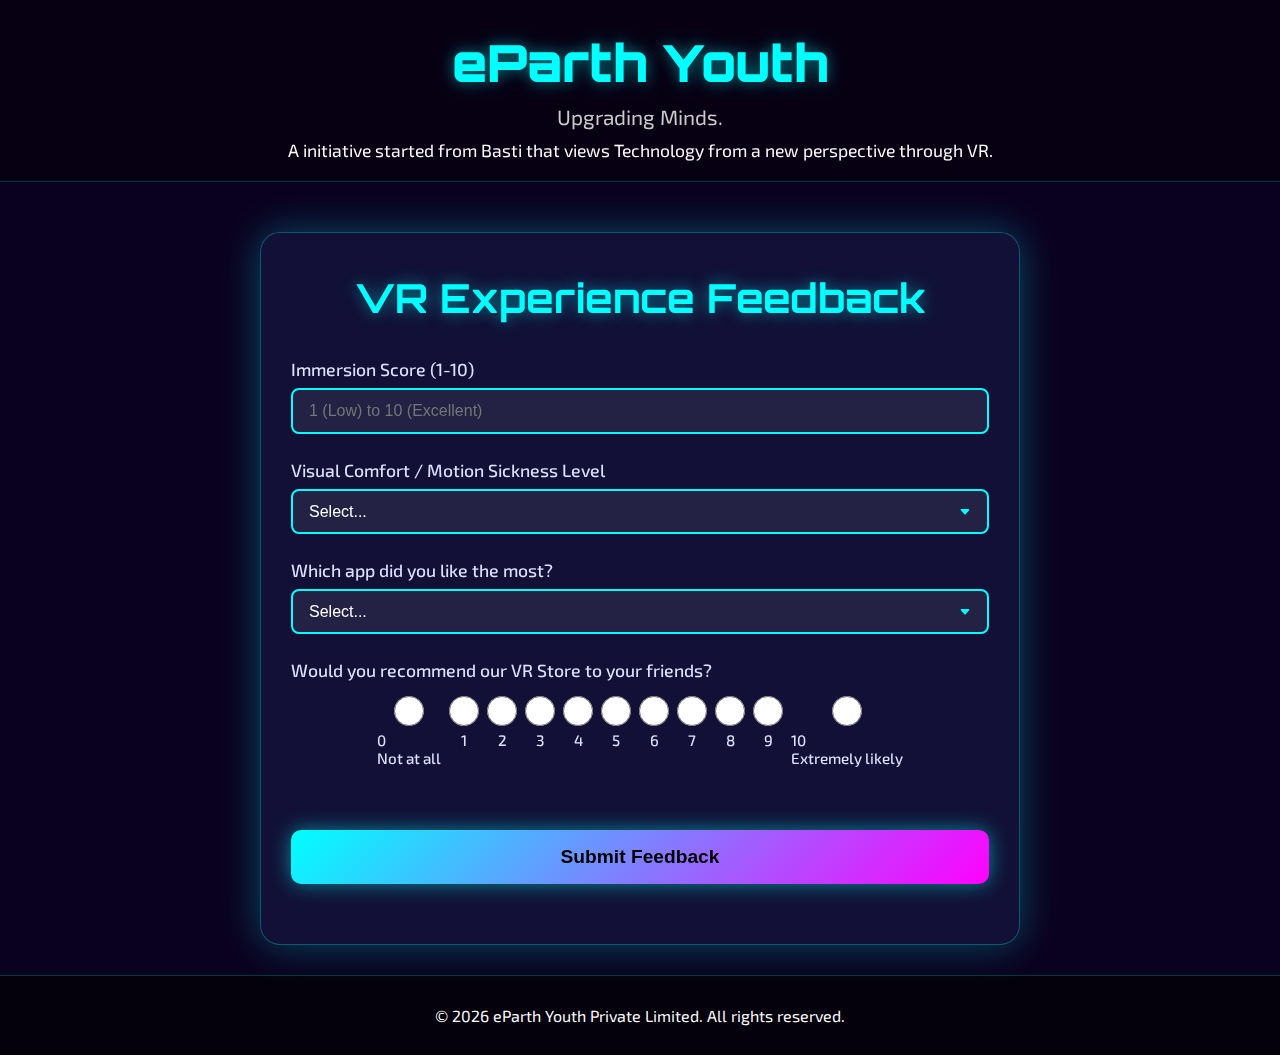
<file: index.html>
<!DOCTYPE html>
<html lang="en">
<head>
    <meta charset="UTF-8">
    <meta name="viewport" content="width=device-width, initial-scale=1.0">
    <title>eParth Youth - VR Experience Feedback</title>
    <link rel="preconnect" href="https://fonts.googleapis.com">
    <link rel="preconnect" href="https://fonts.gstatic.com" crossorigin>
    <link href="https://fonts.googleapis.com/css2?family=Orbitron:wght@400;500;700&family=Exo+2:wght@300;400;500;700&display=swap" rel="stylesheet">
    <link rel="stylesheet" href="index.css">
</head>
<body>

    <header>
        <div class="logo">eParth Youth</div>
        <div class="tagline">Upgrading Minds.</div>
        <p class="description">
            A initiative started from Basti that views Technology from a new perspective through VR.
        </p>
    </header>

    <div class="container">
        <div class="form-box">
            <h1>VR Experience Feedback</h1>

            <form id="feedbackForm">
                <div class="form-group">
                    <label for="immersion">Immersion Score (1-10)</label>
                    <input type="number" id="immersion" name="immersion" min="1" max="10" required placeholder="1 (Low) to 10 (Excellent)">
                </div>

                <div class="form-group">
                    <label for="comfort">Visual Comfort / Motion Sickness Level</label>
                    <select id="comfort" name="comfort" required>
                        <option value="">Select...</option>
                        <option value="No issues - Very comfortable">No issues - Very comfortable</option>
                        <option value="Mild discomfort, no sickness">Mild discomfort, no sickness</option>
                        <option value="Moderate - Some motion sickness">Moderate - Some motion sickness</option>
                        <option value="Strong discomfort / Sickness">Strong discomfort / Sickness</option>
                        <option value="Severe - Had to stop">Severe - Had to stop</option>
                    </select>
                </div>

                <div class="form-group">
                    <label for="best_app">Which app did you like the most?</label>
                    <select id="best_app" name="best_app" required>
                        <option value="">Select...</option>
                        <option value="Wonder">Wonder</option>
                        <option value="XReadyLab">XReadyLab</option>
                        <option value="Both equally">Both equally</option>
                        <option value="Neither">Neither</option>
                    </select>
                </div>

                <div class="form-group">
                    <label>Would you recommend our VR Store to your friends?</label>
                    <div class="nps-scale">
                        <label><input type="radio" name="nps" value="0" required> 0<br>Not at all</label>
                        <label><input type="radio" name="nps" value="1"> 1</label>
                        <label><input type="radio" name="nps" value="2"> 2</label>
                        <label><input type="radio" name="nps" value="3"> 3</label>
                        <label><input type="radio" name="nps" value="4"> 4</label>
                        <label><input type="radio" name="nps" value="5"> 5</label>
                        <label><input type="radio" name="nps" value="6"> 6</label>
                        <label><input type="radio" name="nps" value="7"> 7</label>
                        <label><input type="radio" name="nps" value="8"> 8</label>
                        <label><input type="radio" name="nps" value="9"> 9</label>
                        <label><input type="radio" name="nps" value="10"> 10<br>Extremely likely</label>
                    </div>
                </div>

                <button type="submit">Submit Feedback</button>
            </form>

            <div id="status"></div>
        </div>
    </div>

    <footer>
        <p>© 2026 eParth Youth Private Limited. All rights reserved.</p>
    </footer>

    <script src="index.js">

    </script>
</body>
</html>
</file>
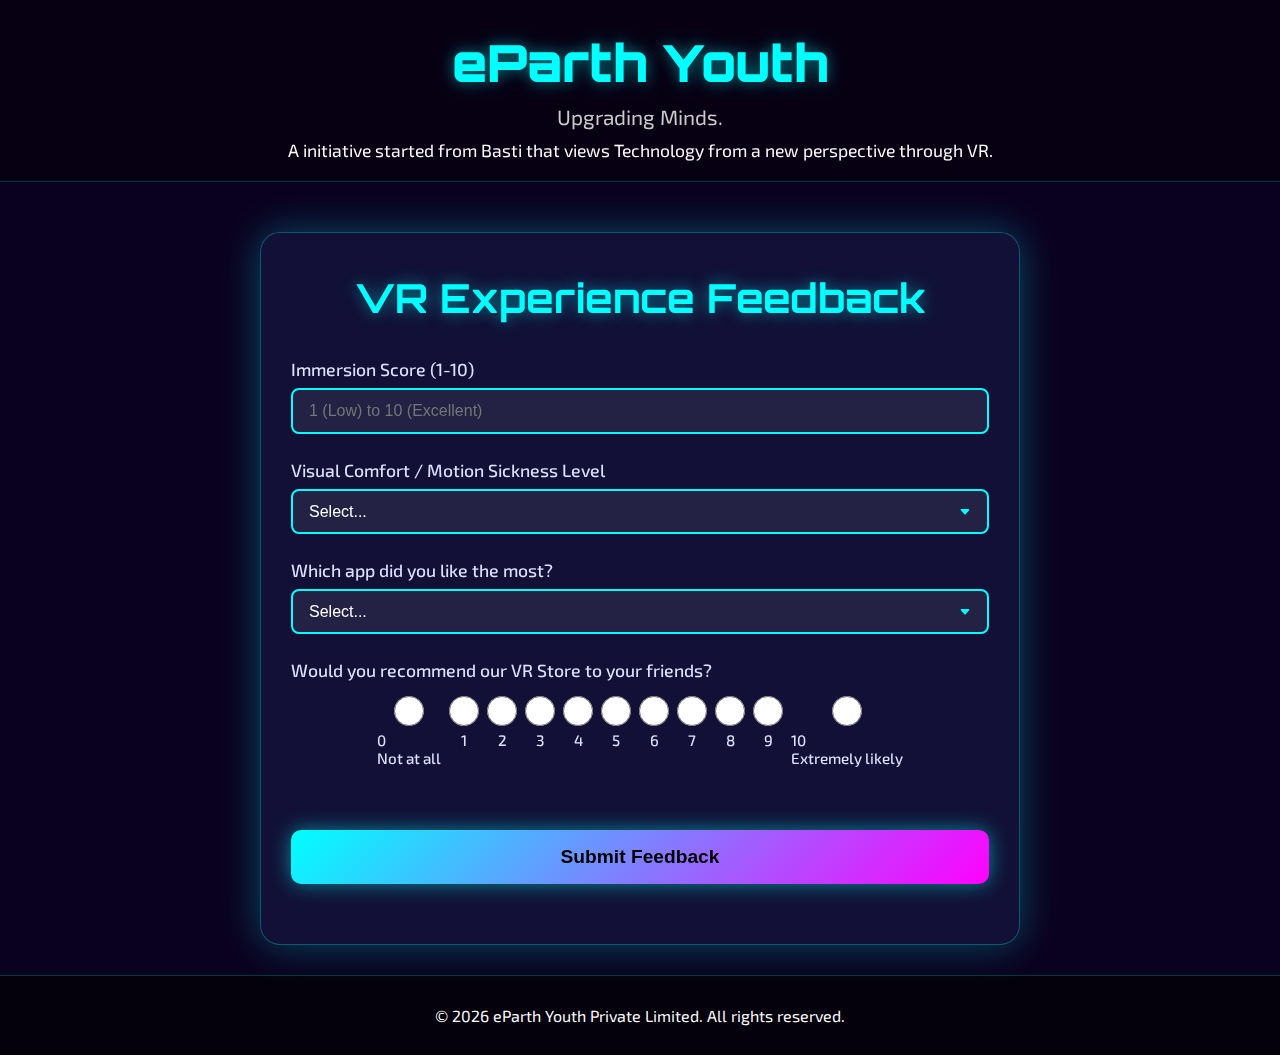
<file: FEEBACK.html>
<!DOCTYPE html>
<html lang="en">
<head>
    <meta charset="UTF-8">
    <meta name="viewport" content="width=device-width, initial-scale=1.0">
    <title>eParth Youth - VR Experience Feedback</title>
    <link rel="preconnect" href="https://fonts.googleapis.com">
    <link rel="preconnect" href="https://fonts.gstatic.com" crossorigin>
    <link href="https://fonts.googleapis.com/css2?family=Orbitron:wght@400;500;700&family=Exo+2:wght@300;400;500;700&display=swap" rel="stylesheet">
    <link rel="stylesheet" href="FEEDBACK.css">
</head>
<body>

    <header>
        <div class="logo">eParth Youth</div>
        <div class="tagline">Upgrading Minds.</div>
        <p class="description">
            A initiative started from Basti that views Technology from a new perspective through VR.
        </p>
    </header>

    <div class="container">
        <div class="form-box">
            <h1>VR Experience Feedback</h1>

            <form id="feedbackForm">
                <div class="form-group">
                    <label for="immersion">Immersion Score (1-10)</label>
                    <input type="number" id="immersion" name="immersion" min="1" max="10" required placeholder="1 (Low) to 10 (Excellent)">
                </div>

                <div class="form-group">
                    <label for="comfort">Visual Comfort / Motion Sickness Level</label>
                    <select id="comfort" name="comfort" required>
                        <option value="">Select...</option>
                        <option value="No issues - Very comfortable">No issues - Very comfortable</option>
                        <option value="Mild discomfort, no sickness">Mild discomfort, no sickness</option>
                        <option value="Moderate - Some motion sickness">Moderate - Some motion sickness</option>
                        <option value="Strong discomfort / Sickness">Strong discomfort / Sickness</option>
                        <option value="Severe - Had to stop">Severe - Had to stop</option>
                    </select>
                </div>

                <div class="form-group">
                    <label for="best_app">Which app did you like the most?</label>
                    <select id="best_app" name="best_app" required>
                        <option value="">Select...</option>
                        <option value="Wonder">Wonder</option>
                        <option value="XReadyLab">XReadyLab</option>
                        <option value="Both equally">Both equally</option>
                        <option value="Neither">Neither</option>
                    </select>
                </div>

                <div class="form-group">
                    <label>Would you recommend our VR Store to your friends?</label>
                    <div class="nps-scale">
                        <label><input type="radio" name="nps" value="0" required> 0<br>Not at all</label>
                        <label><input type="radio" name="nps" value="1"> 1</label>
                        <label><input type="radio" name="nps" value="2"> 2</label>
                        <label><input type="radio" name="nps" value="3"> 3</label>
                        <label><input type="radio" name="nps" value="4"> 4</label>
                        <label><input type="radio" name="nps" value="5"> 5</label>
                        <label><input type="radio" name="nps" value="6"> 6</label>
                        <label><input type="radio" name="nps" value="7"> 7</label>
                        <label><input type="radio" name="nps" value="8"> 8</label>
                        <label><input type="radio" name="nps" value="9"> 9</label>
                        <label><input type="radio" name="nps" value="10"> 10<br>Extremely likely</label>
                    </div>
                </div>

                <button type="submit">Submit Feedback</button>
            </form>

            <div id="status"></div>
        </div>
    </div>

    <footer>
        <p>© 2026 eParth Youth Private Limited. All rights reserved.</p>
    </footer>

    <script src="FEEDBACK.js">

    </script>
</body>
</html>
</file>
<file: index.css>
:root {
            --primary: #00ffff;
            --secondary: #ff00ff;
            --dark: #0a001f;
            --glow: rgba(0, 255, 255, 0.5);
        }

        * { margin: 0; padding: 0; box-sizing: border-box; }
        body {
            font-family: 'Exo 2', sans-serif;
            background: var(--dark);
            color: #fff;
            min-height: 100vh;
            background-image: url('https://static.vecteezy.com/system/resources/previews/049/001/824/non_2x/[base64].jpg');
            background-size: cover;
            background-position: center;
            background-attachment: fixed;
            position: relative;
        }

        body::before {
            content: '';
            position: absolute;
            inset: 0;
            background: linear-gradient(to bottom, rgba(10,0,31,0.9), rgba(10,0,31,0.95));
            z-index: -2;
        }

        header {
            padding: 30px 5% 20px;
            text-align: center;
            background: rgba(0,0,0,0.4);
            backdrop-filter: blur(10px);
            position: sticky;
            top: 0;
            z-index: 100;
            border-bottom: 1px solid rgba(0,255,255,0.2);
        }

        .logo { font-family: 'Orbitron', sans-serif; font-size: clamp(2rem, 6vw, 3.2rem); font-weight: 900; color: var(--primary); text-shadow: 0 0 15px var(--glow); margin-bottom: 10px; }
        .tagline { font-size: clamp(1rem, 4vw, 1.3rem); color: #ccc; margin-bottom: 10px; }
        .description { font-size: clamp(0.9rem, 3.5vw, 1.1rem); max-width: 800px; margin: 0 auto; }

        .container { max-width: 800px; margin: 50px auto 30px; padding: 0 20px; }
        .form-box {
            background: rgba(20, 20, 60, 0.8);
            backdrop-filter: blur(12px);
            border: 1px solid rgba(0,255,255,0.3);
            border-radius: 20px;
            padding: 40px 30px;
            box-shadow: 0 0 40px rgba(0,255,255,0.3);
        }

        h1 { font-family: 'Orbitron', sans-serif; text-align: center; margin-bottom: 35px; color: var(--primary); text-shadow: 0 0 15px var(--glow); font-size: clamp(1.8rem, 5vw, 2.5rem); }

        .form-group { margin-bottom: 25px; }
        label { display: block; margin-bottom: 8px; font-weight: 500; color: #e0e0ff; font-size: 1.1rem; }

        input[type="number"], select, textarea {
            width: 100%;
            padding: 12px 16px;
            border: 2px solid var(--primary);
            border-radius: 8px;
            background: rgba(255,255,255,0.08);
            color: white;
            font-size: 1rem;
            transition: all 0.3s;
        }

        input[type="number"]:focus, select:focus {
            border-color: var(--secondary);
            box-shadow: 0 0 15px rgba(255,0,255,0.4);
            outline: none;
        }

        select {
            appearance: none;
            background-image: url("data:image/svg+xml,%3Csvg xmlns='http://www.w3.org/2000/svg' width='12' height='12' fill='%2300ffff' viewBox='0 0 16 16'%3E%3Cpath d='M7.247 11.14 2.451 5.658C1.885 5.013 2.345 4 3.204 4h9.592a1 1 0 0 1 .753 1.659l-4.796 5.48a1 1 0 0 1-1.506 0z'/%3E%3C/svg%3E");
            background-repeat: no-repeat;
            background-position: right 16px center;
            background-size: 12px;
        }

        .nps-scale { display: flex; flex-wrap: wrap; gap: 8px; justify-content: center; margin-top: 10px; }
        .nps-scale label {
            display: flex;
            flex-direction: column;
            align-items: center;
            cursor: pointer;
            font-size: 0.95rem;
        }
        .nps-scale input[type="radio"] {
            width: 30px;
            height: 30px;
            margin: 5px 0;
        }

        button {
            width: 100%;
            padding: 16px;
            background: linear-gradient(135deg, var(--primary), var(--secondary));
            border: none;
            border-radius: 10px;
            color: #000;
            font-size: 1.2rem;
            font-weight: bold;
            cursor: pointer;
            margin-top: 30px;
            transition: all 0.3s;
            box-shadow: 0 0 20px var(--glow);
        }

        button:hover { transform: translateY(-4px); box-shadow: 0 0 35px rgba(255,0,255,0.6); }

        #status { text-align: center; margin-top: 20px; font-size: 1.2rem; font-weight: bold; }

        footer {
            text-align: center;
            padding: 30px 20px;
            background: rgba(0,0,0,0.6);
            border-top: 1px solid rgba(0,255,255,0.2);
        }

        @media (max-width: 600px) {
            .form-box { padding: 30px 20px; }
            h1 { font-size: 2rem; }
        }
</file>
<file: FEEDBACK.css>
:root {
            --primary: #00ffff;
            --secondary: #ff00ff;
            --dark: #0a001f;
            --glow: rgba(0, 255, 255, 0.5);
        }

        * { margin: 0; padding: 0; box-sizing: border-box; }
        body {
            font-family: 'Exo 2', sans-serif;
            background: var(--dark);
            color: #fff;
            min-height: 100vh;
            background-image: url('https://static.vecteezy.com/system/resources/previews/049/001/824/non_2x/[base64].jpg');
            background-size: cover;
            background-position: center;
            background-attachment: fixed;
            position: relative;
        }

        body::before {
            content: '';
            position: absolute;
            inset: 0;
            background: linear-gradient(to bottom, rgba(10,0,31,0.9), rgba(10,0,31,0.95));
            z-index: -2;
        }

        header {
            padding: 30px 5% 20px;
            text-align: center;
            background: rgba(0,0,0,0.4);
            backdrop-filter: blur(10px);
            position: sticky;
            top: 0;
            z-index: 100;
            border-bottom: 1px solid rgba(0,255,255,0.2);
        }

        .logo { font-family: 'Orbitron', sans-serif; font-size: clamp(2rem, 6vw, 3.2rem); font-weight: 900; color: var(--primary); text-shadow: 0 0 15px var(--glow); margin-bottom: 10px; }
        .tagline { font-size: clamp(1rem, 4vw, 1.3rem); color: #ccc; margin-bottom: 10px; }
        .description { font-size: clamp(0.9rem, 3.5vw, 1.1rem); max-width: 800px; margin: 0 auto; }

        .container { max-width: 800px; margin: 50px auto 30px; padding: 0 20px; }
        .form-box {
            background: rgba(20, 20, 60, 0.8);
            backdrop-filter: blur(12px);
            border: 1px solid rgba(0,255,255,0.3);
            border-radius: 20px;
            padding: 40px 30px;
            box-shadow: 0 0 40px rgba(0,255,255,0.3);
        }

        h1 { font-family: 'Orbitron', sans-serif; text-align: center; margin-bottom: 35px; color: var(--primary); text-shadow: 0 0 15px var(--glow); font-size: clamp(1.8rem, 5vw, 2.5rem); }

        .form-group { margin-bottom: 25px; }
        label { display: block; margin-bottom: 8px; font-weight: 500; color: #e0e0ff; font-size: 1.1rem; }

        input[type="number"], select, textarea {
            width: 100%;
            padding: 12px 16px;
            border: 2px solid var(--primary);
            border-radius: 8px;
            background: rgba(255,255,255,0.08);
            color: white;
            font-size: 1rem;
            transition: all 0.3s;
        }

        input[type="number"]:focus, select:focus {
            border-color: var(--secondary);
            box-shadow: 0 0 15px rgba(255,0,255,0.4);
            outline: none;
        }

        select {
            appearance: none;
            background-image: url("data:image/svg+xml,%3Csvg xmlns='http://www.w3.org/2000/svg' width='12' height='12' fill='%2300ffff' viewBox='0 0 16 16'%3E%3Cpath d='M7.247 11.14 2.451 5.658C1.885 5.013 2.345 4 3.204 4h9.592a1 1 0 0 1 .753 1.659l-4.796 5.48a1 1 0 0 1-1.506 0z'/%3E%3C/svg%3E");
            background-repeat: no-repeat;
            background-position: right 16px center;
            background-size: 12px;
        }

        .nps-scale { display: flex; flex-wrap: wrap; gap: 8px; justify-content: center; margin-top: 10px; }
        .nps-scale label {
            display: flex;
            flex-direction: column;
            align-items: center;
            cursor: pointer;
            font-size: 0.95rem;
        }
        .nps-scale input[type="radio"] {
            width: 30px;
            height: 30px;
            margin: 5px 0;
        }

        button {
            width: 100%;
            padding: 16px;
            background: linear-gradient(135deg, var(--primary), var(--secondary));
            border: none;
            border-radius: 10px;
            color: #000;
            font-size: 1.2rem;
            font-weight: bold;
            cursor: pointer;
            margin-top: 30px;
            transition: all 0.3s;
            box-shadow: 0 0 20px var(--glow);
        }

        button:hover { transform: translateY(-4px); box-shadow: 0 0 35px rgba(255,0,255,0.6); }

        #status { text-align: center; margin-top: 20px; font-size: 1.2rem; font-weight: bold; }

        footer {
            text-align: center;
            padding: 30px 20px;
            background: rgba(0,0,0,0.6);
            border-top: 1px solid rgba(0,255,255,0.2);
        }

        @media (max-width: 600px) {
            .form-box { padding: 30px 20px; }
            h1 { font-size: 2rem; }
        }
</file>
